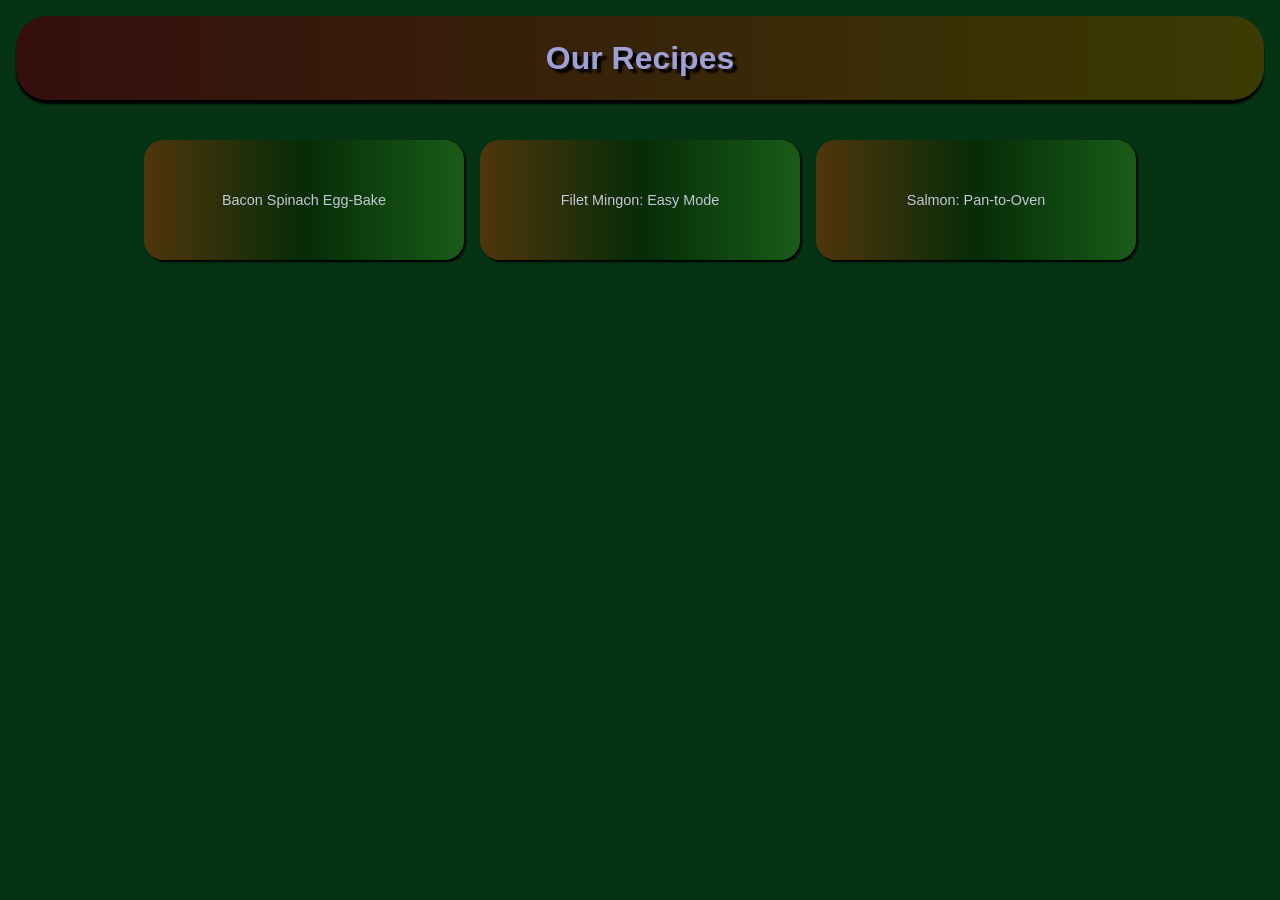
<file: index.html>
<!doctype html>
<html lang="en">
  <head>
    <meta charset="UTF-8" />
    <meta name="viewport" content="width=device-width, initial-scale=1.0" />
    <title>Our Recipes</title>
    <link rel="stylesheet" href="style.css?v=1.02" />
  </head>
  <body>
    <h1 class="header">Our Recipes</h1>
    <div class="card-row">
      <div class="card">
        <a href="./recipes/egg-bake.html">Bacon Spinach Egg-Bake </a>
      </div>
      <div class="card">
        <a href="./recipes/filet.html">Filet Mingon: Easy Mode</a>
      </div>
      <div class="card">
        <a href="./recipes/salmon.html">Salmon: Pan-to-Oven</a>
      </div>
    </div>
  </body>
</html>
</file>
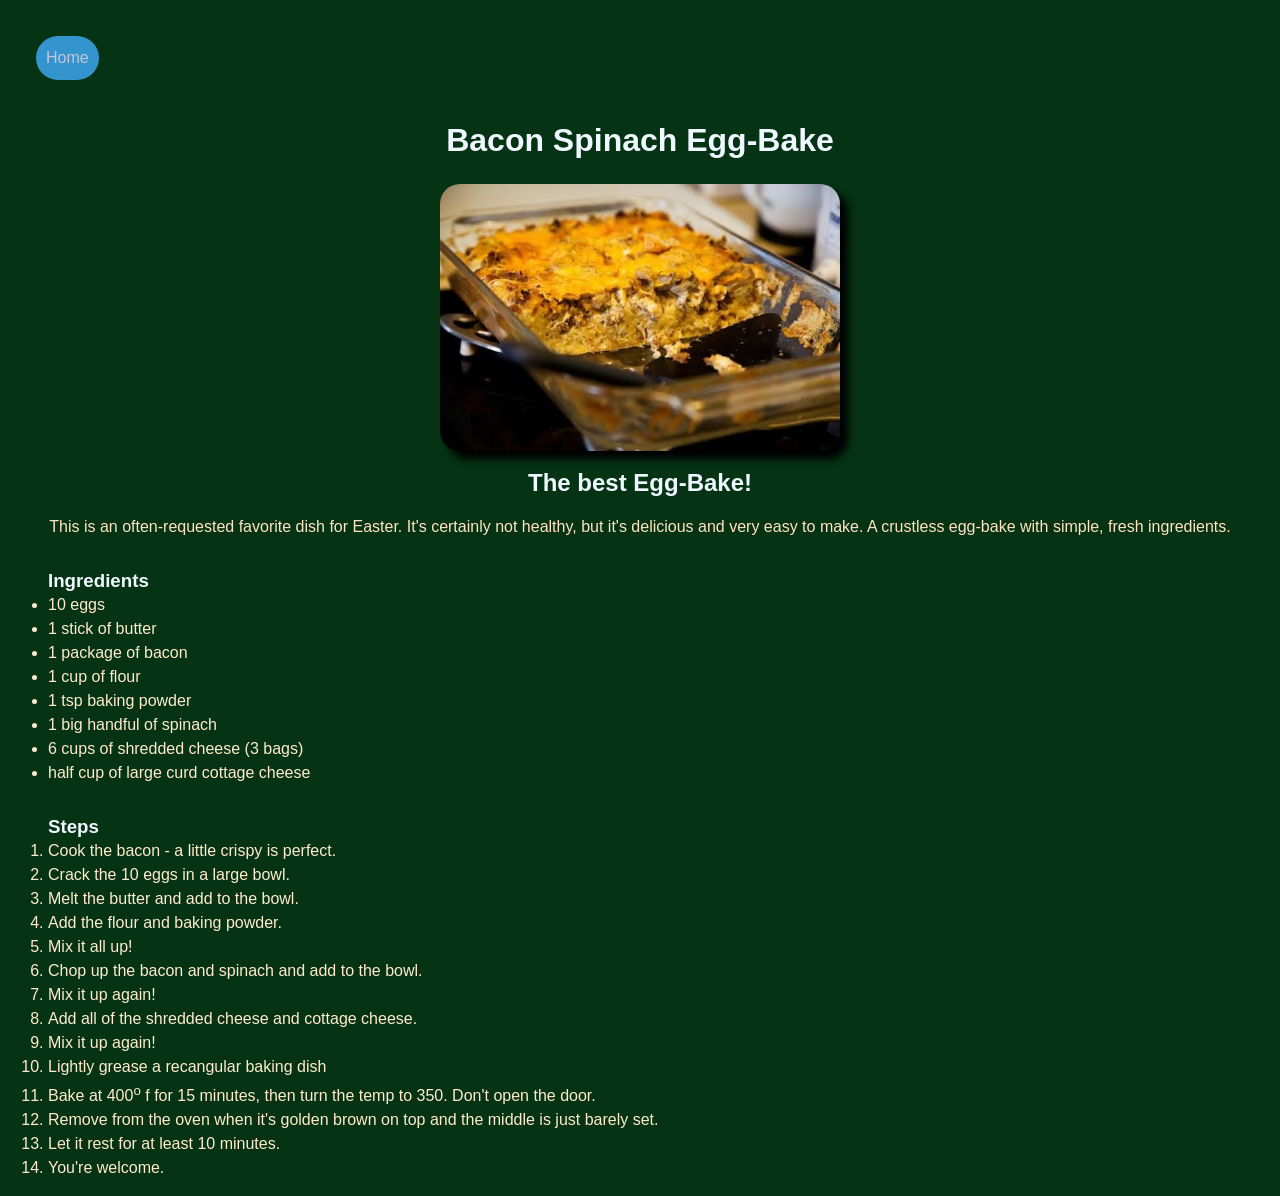
<file: recipes/egg-bake.html>
<!doctype html>
<html lang="en">
  <head>
    <meta charset="UTF-8" />
    <meta name="viewport" content="width=device-width, initial-scale=1.0" />
    <title>Bacon Spinach Egg-Bake</title>
    <link rel="stylesheet" href="../style.css?v=1.02" />
  </head>
  <body>
    <nav>
      <a href="../index.html">Home</a>
    </nav>
    <main>
      <section class="title">
        <h1 class="titleH1">Bacon Spinach Egg-Bake</h1>
        <img src="../images/eggbake.jpeg" alt="a half eaten pan of egg-bake" />
        <h2>The <strong>best</strong> Egg-Bake!</h2>
        <p>
          This is an often-requested favorite dish for Easter. It's certainly
          not healthy, but it's delicious and very easy to make. A crustless
          egg-bake with simple, fresh ingredients.
        </p>
      </section>
      <div class="recipe">
        <section class="ingredients">
          <h3>Ingredients</h3>
          <ul>
            <li>10 eggs</li>
            <li>1 stick of butter</li>
            <li>1 package of bacon</li>
            <li>1 cup of flour</li>
            <li>1 tsp baking powder</li>
            <li>1 big handful of spinach</li>
            <li>6 cups of shredded cheese (3 bags)</li>
            <li>half cup of large curd cottage cheese</li>
          </ul>
        </section>
        <section class="steps">
          <h3>Steps</h3>
          <ol>
            <li>Cook the bacon - a little crispy is perfect.</li>
            <li>Crack the 10 eggs in a large bowl.</li>
            <li>Melt the butter and add to the bowl.</li>
            <li>Add the flour and baking powder.</li>
            <li>Mix it all up!</li>
            <li>Chop up the bacon and spinach and add to the bowl.</li>
            <li>Mix it up again!</li>
            <li>Add all of the shredded cheese and cottage cheese.</li>
            <li>Mix it up again!</li>
            <li>Lightly grease a recangular baking dish</li>
            <li>
              Bake at 400<sup>o</sup> f for 15 minutes, then turn the temp to
              350. Don't open the door.
            </li>
            <li>
              Remove from the oven when it's golden brown on top and the middle
              is just barely set.
            </li>
            <li>Let it rest for at least 10 minutes.</li>
            <li>You're welcome.</li>
          </ol>
        </section>
      </div>
    </main>
  </body>
</html>
</file>
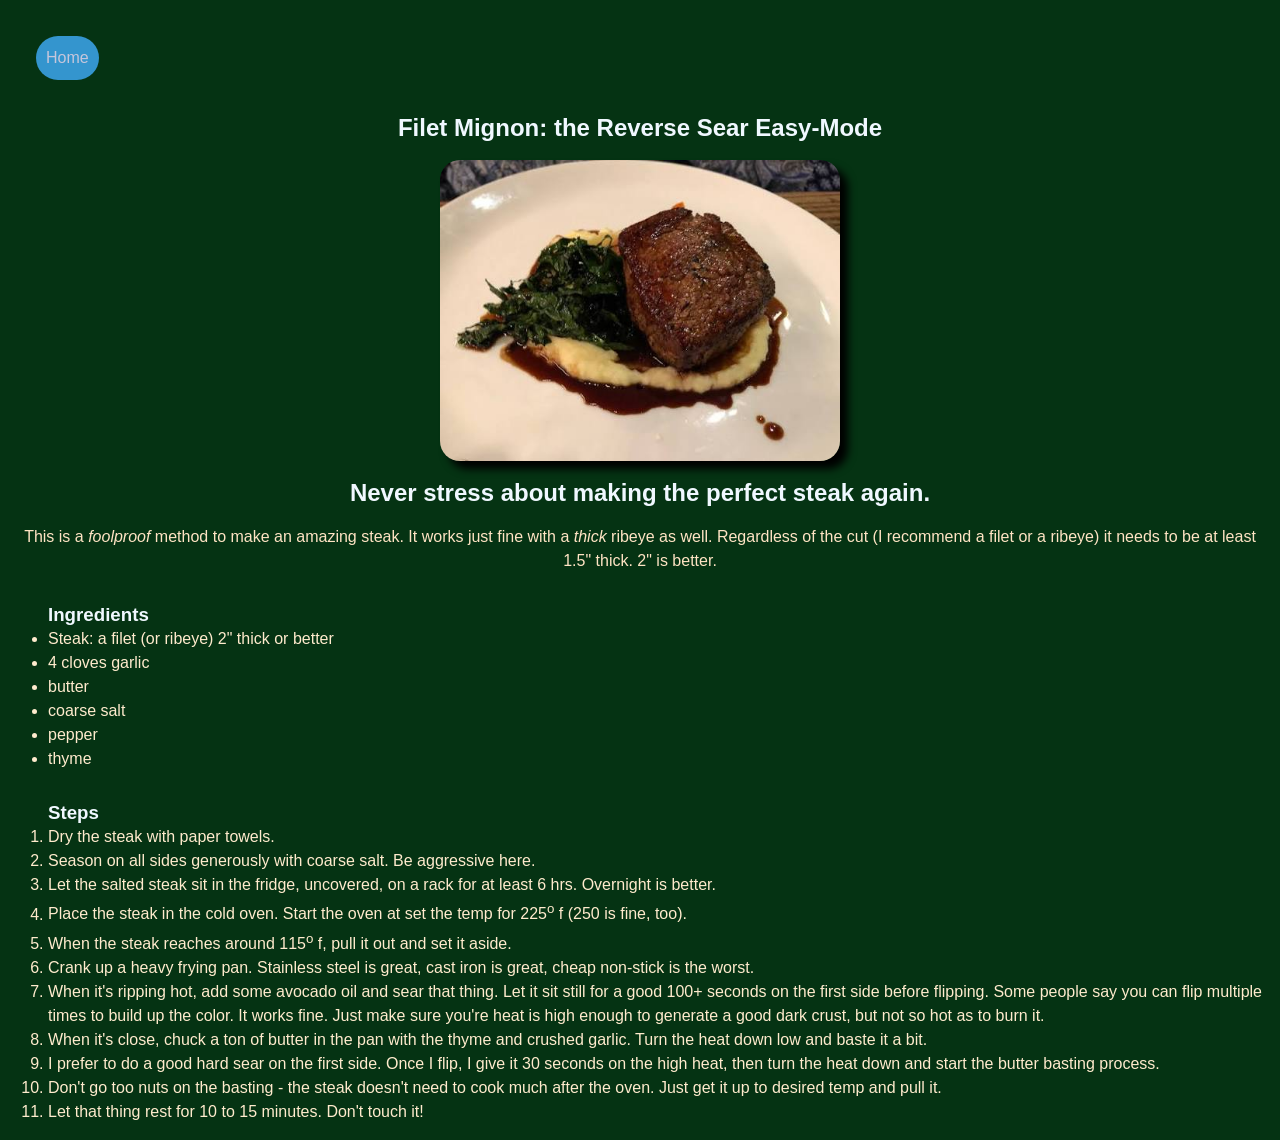
<file: recipes/filet.html>
<!doctype html>
<html lang="en">
  <head>
    <meta charset="UTF-8" />
    <meta name="viewport" content="width=device-width, initial-scale=1.0" />
    <title>Filet Mignon</title>
    <link rel="stylesheet" href="../style.css?v=1.02" />
  </head>
  <body>
    <nav>
      <a href="../index.html">Home</a>
    </nav>
    <main>
      <section class="title">
        <h1>Filet Mignon: the Reverse Sear Easy-Mode</h1>
        <img src="../images/filet.jpeg" alt="a cooked filet mignon." />
        <h2>Never stress about making the perfect steak again.</h2>
        <p>
          This is a <em>foolproof</em> method to make an amazing steak. It works
          just fine with a <em>thick</em> ribeye as well. Regardless of the cut
          (I recommend a filet or a ribeye) it needs to be at least 1.5" thick.
          2" is better.
        </p>
      </section>
      <div class="recipe">
        <section class="ingredients">
          <h3>Ingredients</h3>
          <ul>
            <li>Steak: a filet (or ribeye) 2" thick or better</li>
            <li>4 cloves garlic</li>
            <li>butter</li>
            <li>coarse salt</li>
            <li>pepper</li>
            <li>thyme</li>
          </ul>
        </section>
        <section class="steps">
          <h3>Steps</h3>
          <ol>
            <li>Dry the steak with paper towels.</li>
            <li>
              Season on all sides generously with coarse salt. Be aggressive
              here.
            </li>
            <li>
              Let the salted steak sit in the fridge, uncovered, on a rack for
              at least 6 hrs. Overnight is better.
            </li>
            <li>
              Place the steak in the cold oven. Start the oven at set the temp
              for 225<sup>o</sup> f (250 is fine, too).
            </li>
            <li>
              When the steak reaches around 115<sup>o</sup> f, pull it out and
              set it aside.
            </li>
            <li>
              Crank up a heavy frying pan. Stainless steel is great, cast iron
              is great, cheap non-stick is the worst.
            </li>
            <li>
              When it's ripping hot, add some avocado oil and sear that thing.
              Let it sit still for a good 100+ seconds on the first side before
              flipping. Some people say you can flip multiple times to build up
              the color. It works fine. Just make sure you're heat is high
              enough to generate a good dark crust, but not so hot as to burn
              it.
            </li>
            <li>
              When it's close, chuck a ton of butter in the pan with the thyme
              and crushed garlic. Turn the heat down low and baste it a bit.
            </li>
            <li>
              I prefer to do a good hard sear on the first side. Once I flip, I
              give it 30 seconds on the high heat, then turn the heat down and
              start the butter basting process.
            </li>
            <li>
              Don't go too nuts on the basting - the steak doesn't need to cook
              much after the oven. Just get it up to desired temp and pull it.
            </li>
            <li>Let that thing rest for 10 to 15 minutes. Don't touch it!</li>
          </ol>
        </section>
      </div>
    </main>
  </body>
</html>
</file>
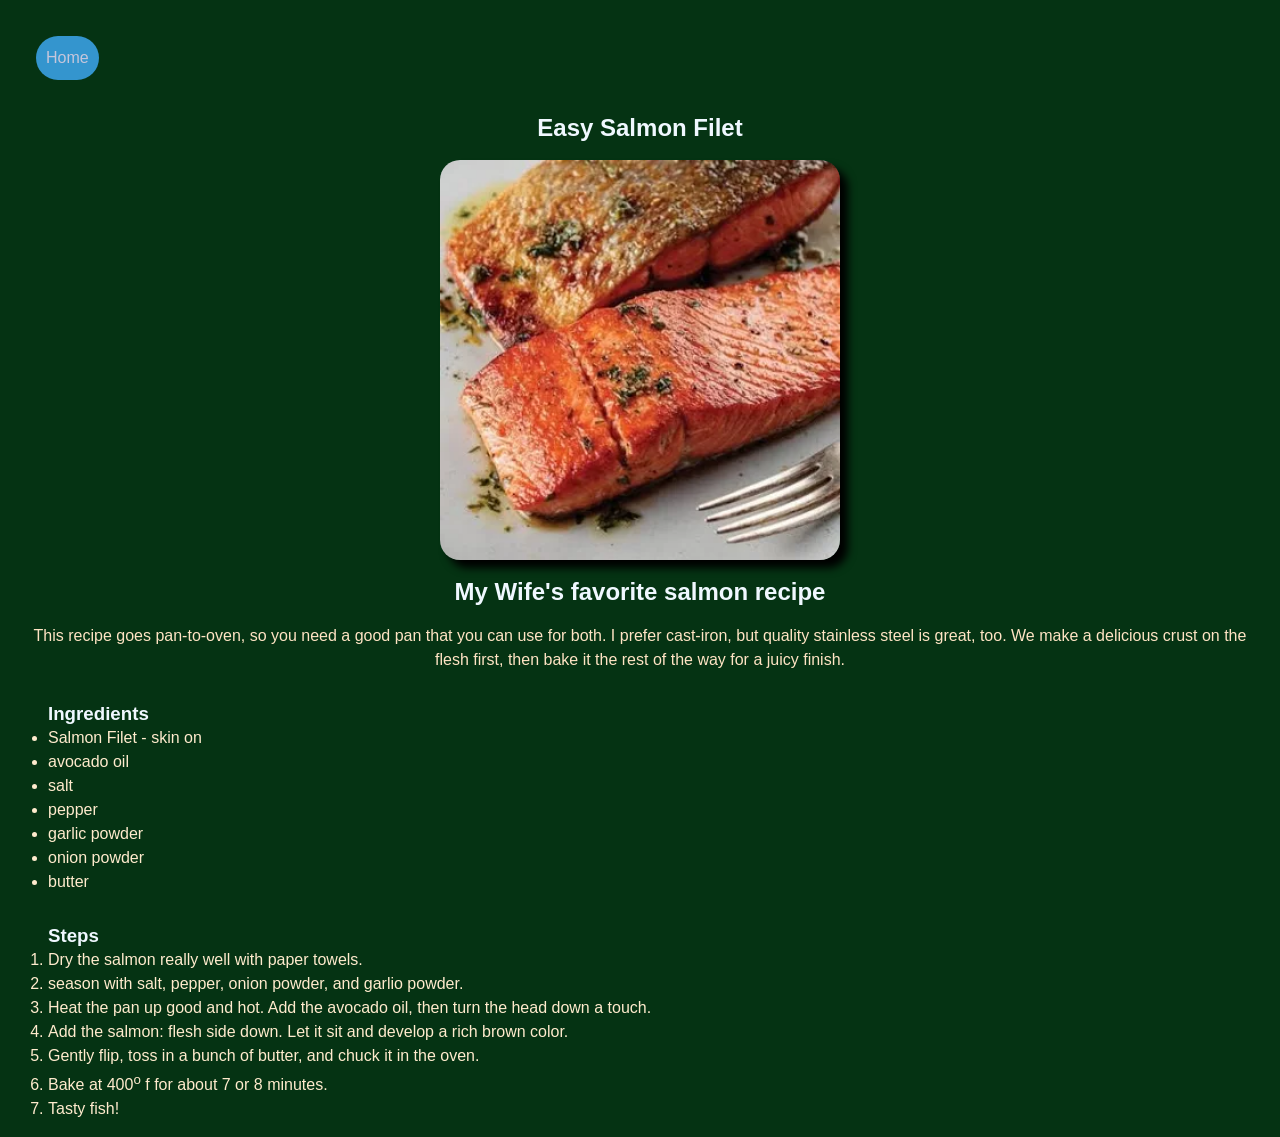
<file: recipes/salmon.html>
<!doctype html>
<html lang="en">
  <head>
    <meta charset="UTF-8" />
    <meta name="viewport" content="width=device-width, initial-scale=1.0" />
    <title>Salmon</title>
    <link rel="stylesheet" href="../style.css?v=1.02" />
  </head>
  <body>
    <nav>
      <a href="../index.html">Home</a>
    </nav>
    <main>
      <section class="title">
        <h1>Easy Salmon Filet</h1>
        <img
          src="../images/salmon.webp"
          alt="two cooked salmon filet portions."
        />
        <h2>My Wife's favorite salmon recipe</h2>
        <p>
          This recipe goes pan-to-oven, so you need a good pan that you can use
          for both. I prefer cast-iron, but quality stainless steel is great,
          too. We make a delicious crust on the flesh first, then bake it the
          rest of the way for a juicy finish.
        </p>
      </section>
      <div class="recipe">
        <section class="ingredients">
          <h3>Ingredients</h3>
          <ul>
            <li>Salmon Filet - skin on</li>
            <li>avocado oil</li>
            <li>salt</li>
            <li>pepper</li>
            <li>garlic powder</li>
            <li>onion powder</li>
            <li>butter</li>
          </ul>
        </section>
        <section class="steps">
          <h3>Steps</h3>
          <ol>
            <li>Dry the salmon really well with paper towels.</li>
            <li>season with salt, pepper, onion powder, and garlio powder.</li>
            <li>
              Heat the pan up good and hot. Add the avocado oil, then turn the
              head down a touch.
            </li>
            <li>
              Add the salmon: flesh side down. Let it sit and develop a rich
              brown color.
            </li>
            <li>
              Gently flip, toss in a bunch of butter, and chuck it in the oven.
            </li>
            <li>Bake at 400<sup>o</sup> f for about 7 or 8 minutes.</li>
            <li>Tasty fish!</li>
          </ol>
        </section>
      </div>
    </main>
  </body>
</html>
</file>
<file: style.css>
* {
  box-sizing: border-box;
  margin: 0;
  padding: 0;
}
body {
  font-family: Verdana, Geneva, Tahoma, sans-serif;
  background-color: #053313;
  line-height: 1.5rem;
  padding: 1rem;
}
a {
  text-decoration: none;
  color: rgb(198, 198, 219);
}
nav {
  display: inline-block;
  padding: 10px;
  background-color: rgb(52, 149, 206);
  border-radius: 40px;
  margin: 20px 20px;
}
h1,
h2,
h3 {
  color: aliceblue;
}
.header {
  padding: 30px;
  text-align: center;
  background: linear-gradient(90deg, rgb(53, 14, 14), rgb(59, 59, 3));
  color: rgb(160, 160, 214);
  text-shadow: 4px 4px 2px black;
  box-shadow: 0 4px 2px black;
  border-radius: 2rem;
}
img {
  width: 100%;
  max-width: 400px; /* Constrains the image so it doesn't break flexbox */
  height: auto; /* Maintains correct aspect ratio */
  border-radius: 20px;
  box-shadow: 8px 8px 8px black;
}
.card-row {
  display: flex;
  justify-content: center;
  flex-wrap: wrap; /* Wraps cards onto multiple rows */
  margin-top: 40px;
  gap: 1rem; /* Space between the cards */
  padding: 0 15px; /* Keeps cards from touching screen edges */
}

.card {
  box-shadow: 2px 2px 2px black;
  padding: 0.2rem;
  background: linear-gradient(
    to right,
    rgb(80, 53, 13),
    rgb(6, 44, 6),
    rgb(25, 92, 25)
  );
  border-radius: 20px;
  font-size: 0.9rem; /* Slightly smaller font for tight spaces */

  /* Key changes for 2 columns on 375px screens */
  flex: 1 1 140px; /* Basis of 140px lets two fit side-by-side on ~375px */
  max-width: 320px; /* Caps card width on large desktop screens */
  min-height: 120px;
  display: flex;
  flex-direction: column;
  justify-content: center;
  align-items: center;
  text-align: center;
}
p {
  color: bisque;
}
li {
  color: blanchedalmond;
}

.title {
  margin-top: 1rem;
  display: flex;
  flex-direction: column;
  align-items: center;
  gap: 20px;
  text-align: center; /* Ensures proper alignment when wrapping */
}

.titleH1 {
  font-size: 2rem; /* Make sure it scales nicely */
  line-height: 1.5; /* Clean proportional line spacing */
  padding: 0 10px; /* Prevents text from hitting the screen edges on narrow 375px screens */
}
.recipe {
  margin-top: 30px;
  margin-left: 2rem;
  display: flex;
  flex-direction: column;
  gap: 30px;
  align-items: flex-start;
}
</file>
